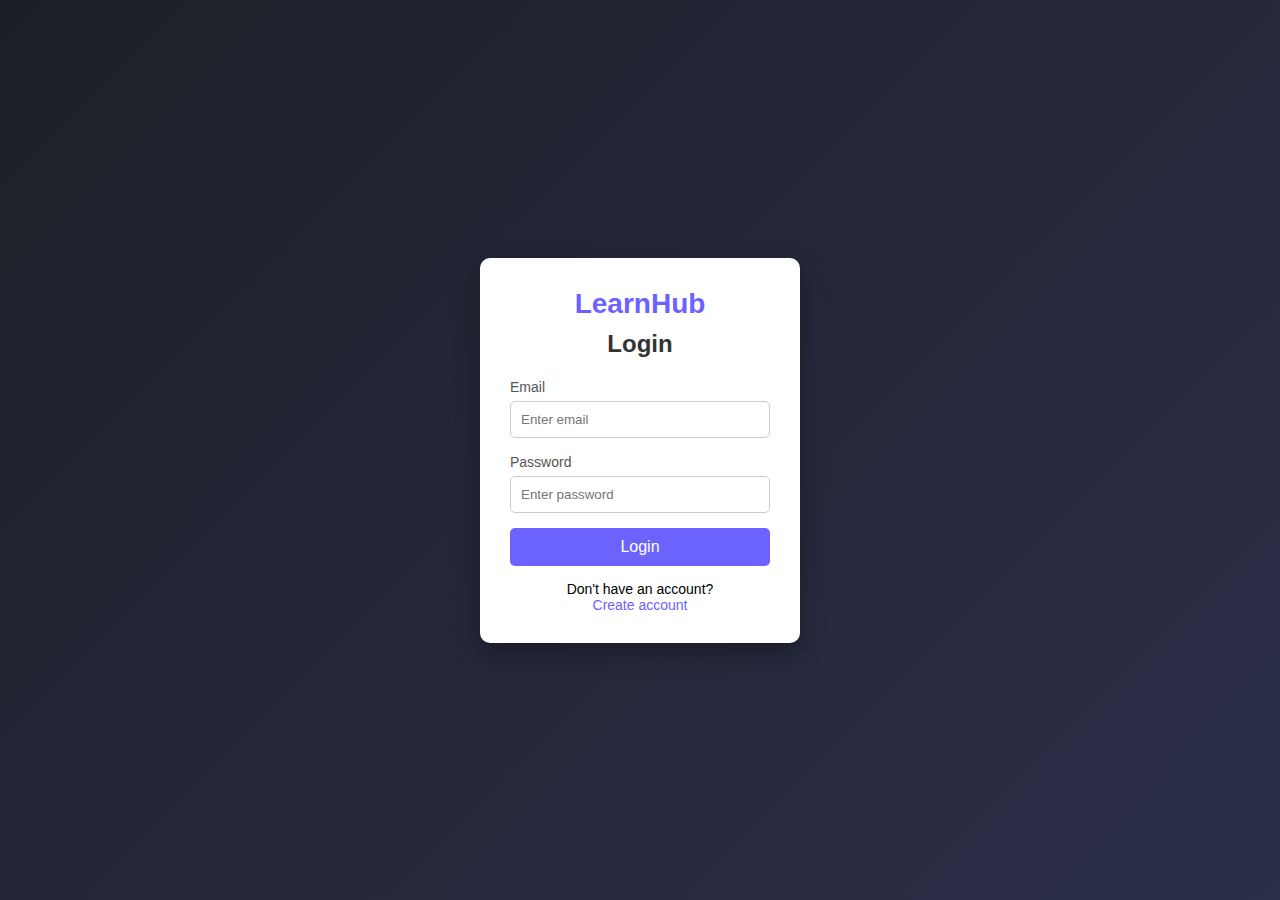
<file: login.html>
<!DOCTYPE html>
<html lang="en">
<head>
<meta charset="UTF-8">
<title>Login | LearnHub</title>

<style>
* {
  margin: 0;
  padding: 0;
  box-sizing: border-box;
  font-family: Arial, sans-serif;
}

body {
  height: 100vh;
  display: flex;
  justify-content: center;
  align-items: center;
  background: linear-gradient(135deg, #1d1f27, #2c2f4a);
}

.login-box {
  background: #fff;
  padding: 30px;
  width: 320px;
  border-radius: 10px;
  box-shadow: 0 10px 25px rgba(0,0,0,0.3);
}

/* LOGO */
.logo {
  text-align: center;
  font-size: 28px;
  font-weight: bold;
  color: #6c63ff;
  margin-bottom: 10px;
}

.login-box h2 {
  text-align: center;
  margin-bottom: 20px;
  color: #333;
}

.input-box {
  margin-bottom: 15px;
}

.input-box label {
  font-size: 14px;
  color: #555;
}

.input-box input {
  width: 100%;
  padding: 10px;
  margin-top: 5px;
  border-radius: 5px;
  border: 1px solid #ccc;
  outline: none;
}

.input-box input:focus {
  border-color: #6c63ff;
}

button {
  width: 100%;
  padding: 10px;
  background: #6c63ff;
  border: none;
  color: white;
  font-size: 16px;
  border-radius: 5px;
  cursor: pointer;
}

.extra {
  text-align: center;
  margin-top: 15px;
  font-size: 14px;
}

.extra a {
  color: #6c63ff;
  text-decoration: none;
}
</style>
</head>
<body>

<form class="login-box">
  <div class="logo">LearnHub</div>
  <h2>Login</h2>

  <div class="input-box">
    <label>Email</label>
    <input type="email" required placeholder="Enter email">
  </div>

  <div class="input-box">
    <label>Password</label>
    <input type="password" required minlength="6" placeholder="Enter password">
  </div>

  <button type="submit">Login</button>

  <div class="extra">
    <p>Don't have an account?</p>
    <a href="signup.html">Create account</a>
  </div>
</form>

</body>
</html>
</file>
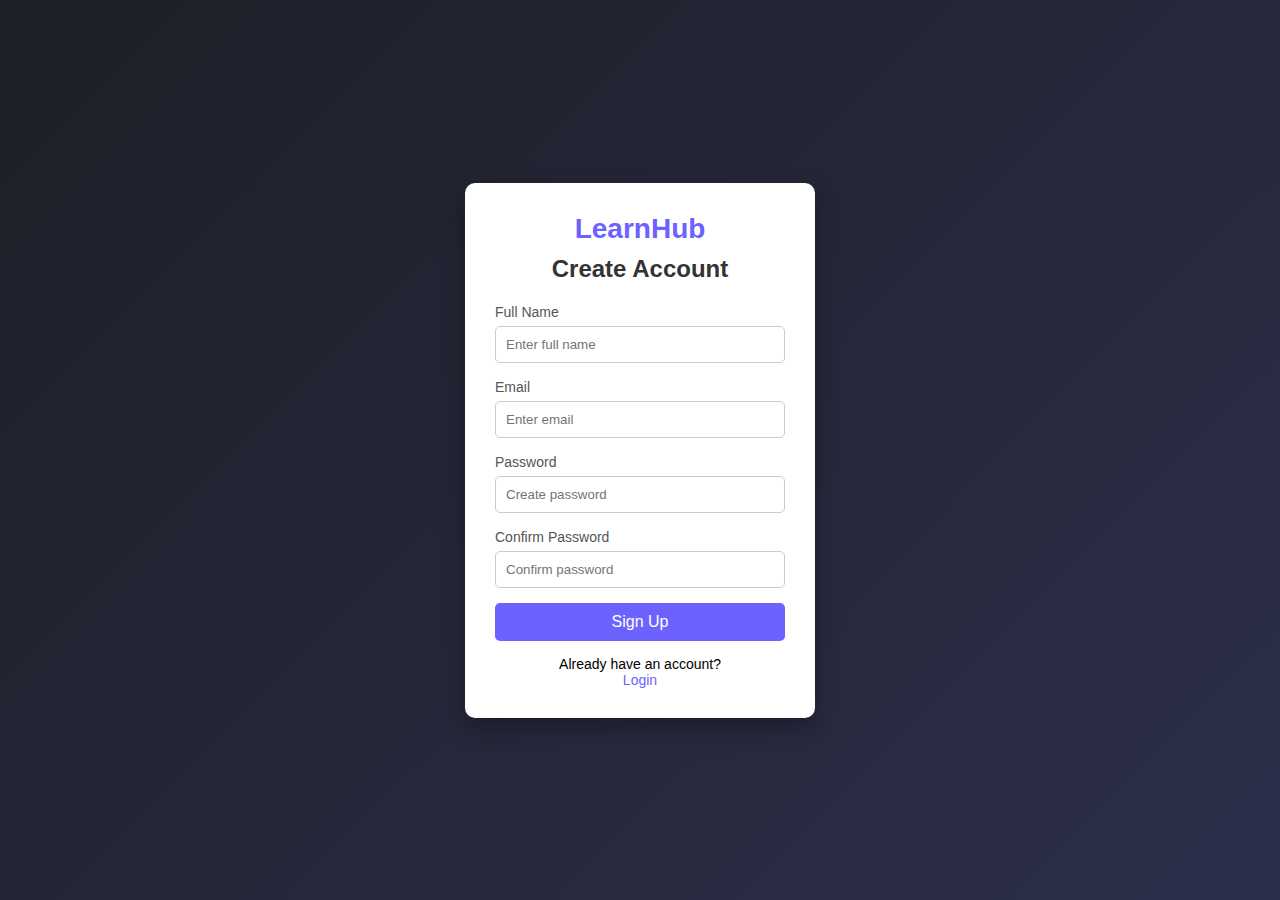
<file: signup.html>
<!DOCTYPE html>
<html lang="en">
<head>
<meta charset="UTF-8">
<title>Sign Up | LearnHub</title>

<style>
* {
  margin: 0;
  padding: 0;
  box-sizing: border-box;
  font-family: Arial, sans-serif;
}

body {
  height: 100vh;
  display: flex;
  justify-content: center;
  align-items: center;
  background: linear-gradient(135deg, #1d1f27, #2c2f4a);
}

.signup-box {
  background: #fff;
  padding: 30px;
  width: 350px;
  border-radius: 10px;
  box-shadow: 0 10px 25px rgba(0,0,0,0.3);
}

/* LOGO */
.logo {
  text-align: center;
  font-size: 28px;
  font-weight: bold;
  color: #6c63ff;
  margin-bottom: 10px;
}

.signup-box h2 {
  text-align: center;
  margin-bottom: 20px;
  color: #333;
}

.input-box {
  margin-bottom: 15px;
}

.input-box label {
  font-size: 14px;
  color: #555;
}

.input-box input {
  width: 100%;
  padding: 10px;
  margin-top: 5px;
  border-radius: 5px;
  border: 1px solid #ccc;
  outline: none;
}

.input-box input:focus {
  border-color: #6c63ff;
}

button {
  width: 100%;
  padding: 10px;
  background: #6c63ff;
  border: none;
  color: white;
  font-size: 16px;
  border-radius: 5px;
  cursor: pointer;
}

.extra {
  text-align: center;
  margin-top: 15px;
  font-size: 14px;
}

.extra a {
  color: #6c63ff;
  text-decoration: none;
}
</style>
</head>
<body>

<form class="signup-box">
  <div class="logo">LearnHub</div>
  <h2>Create Account</h2>

  <div class="input-box">
    <label>Full Name</label>
    <input type="text" required placeholder="Enter full name">
  </div>

  <div class="input-box">
    <label>Email</label>
    <input type="email" required placeholder="Enter email">
  </div>

  <div class="input-box">
    <label>Password</label>
    <input type="password" required minlength="6" placeholder="Create password">
  </div>

  <div class="input-box">
    <label>Confirm Password</label>
    <input type="password" required minlength="6" placeholder="Confirm password">
  </div>

  <button type="submit">Sign Up</button>

  <div class="extra">
    <p>Already have an account?</p>
    <a href="login.html">Login</a>
  </div>
</form>

</body>
</html>
</file>
